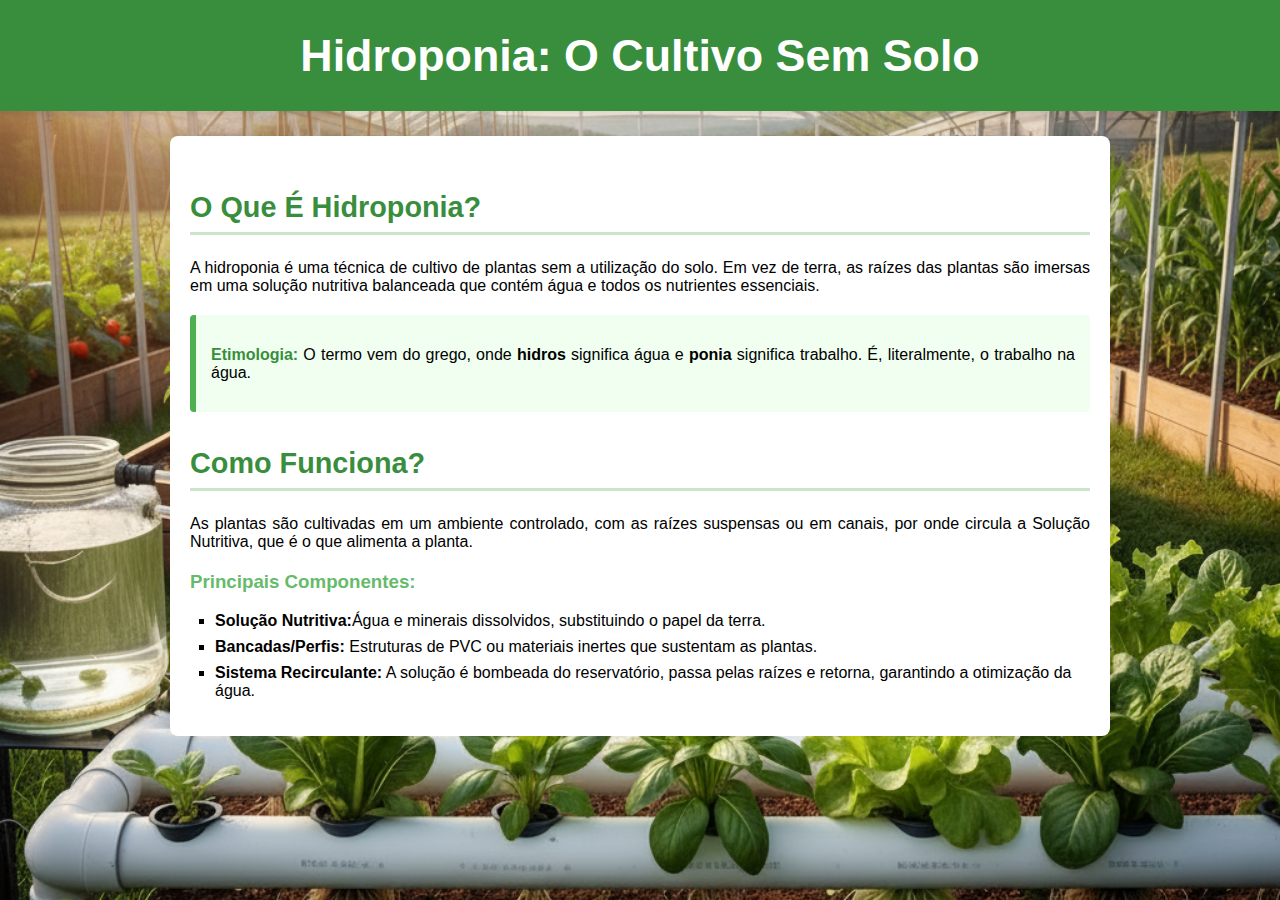
<file: INDEX.HTML>
<!DOCTYPE html>
<html lang="pt-br">
<head>
    <meta charset="UTF-8">
    <meta name="viewport" content="width=device-width, initial-scale=1.0">
    <title> hidroponia</title>
    <link rel="stylesheet" href="styles.css">
</head>
<body>

<header>
        <h1>Hidroponia: O Cultivo Sem Solo</h1>
    </header>

    <div class="container">

        <section id="o-que-e">
            <h2>O Que É Hidroponia?</h2>
            <p>
                A hidroponia é uma técnica de cultivo de plantas sem a utilização do solo. 
                Em vez de terra, as raízes das plantas são imersas em uma solução nutritiva 
                balanceada que contém água e todos os nutrientes essenciais.
            </p>
            <div class="destaque">
                <p>
                    <strong>Etimologia:</strong> O termo vem do grego, 
                    onde <b>hidros</b> significa água e <b>ponia</b> significa trabalho. 
                    É, literalmente, o trabalho na água.
                </p>
            </div>
        </section>

        <section id="como-funciona">
            <h2>Como Funciona?</h2>
            <p>
                As plantas são cultivadas em um ambiente controlado, 
                com as raízes suspensas ou em canais, por onde circula a Solução Nutritiva, 
                que é o que alimenta a planta.
            </p>
            <h3>Principais Componentes:</h3>
            <ul>
                <li><b>Solução Nutritiva:</b>Água e minerais dissolvidos, substituindo o papel da terra.</li>
                <li><b>Bancadas/Perfis:</b> Estruturas de PVC ou materiais inertes que sustentam as plantas.</li>
                <li><b>Sistema Recirculante:</b> A solução é bombeada do reservatório, passa pelas raízes e retorna, garantindo a otimização da água.</li>
            </ul>
        </section>
        
    </div>
        
    
</body>
</html>
</file>
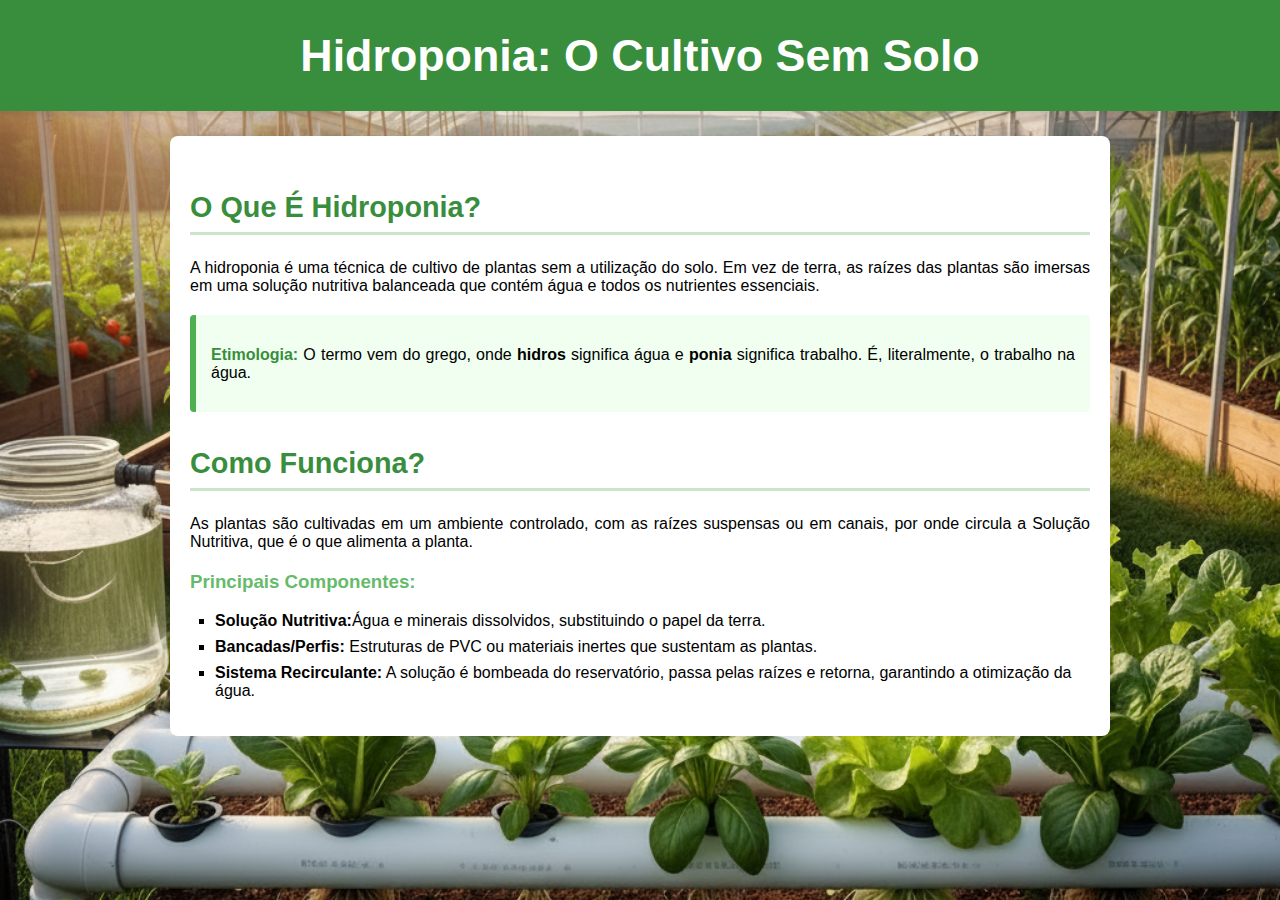
<file: informações.html>
<!DOCTYPE html>
<html lang="pt-br">
<head>
    <meta charset="UTF-8">
    <meta name="viewport" content="width=device-width, initial-scale=1.0">
    <title> hidroponia</title>
    <link rel="stylesheet" href="styles.css">
</head>
<body>

<header>
        <h1>Hidroponia: O Cultivo Sem Solo</h1>
    </header>

    <div class="container">

        <section id="o-que-e">
            <h2>O Que É Hidroponia?</h2>
            <p>
                A hidroponia é uma técnica de cultivo de plantas sem a utilização do solo. 
                Em vez de terra, as raízes das plantas são imersas em uma solução nutritiva 
                balanceada que contém água e todos os nutrientes essenciais.
            </p>
            <div class="destaque">
                <p>
                    <strong>Etimologia:</strong> O termo vem do grego, 
                    onde <b>hidros</b> significa água e <b>ponia</b> significa trabalho. 
                    É, literalmente, o trabalho na água.
                </p>
            </div>
        </section>

        <section id="como-funciona">
            <h2>Como Funciona?</h2>
            <p>
                As plantas são cultivadas em um ambiente controlado, 
                com as raízes suspensas ou em canais, por onde circula a Solução Nutritiva, 
                que é o que alimenta a planta.
            </p>
            <h3>Principais Componentes:</h3>
            <ul>
                <li><b>Solução Nutritiva:</b>Água e minerais dissolvidos, substituindo o papel da terra.</li>
                <li><b>Bancadas/Perfis:</b> Estruturas de PVC ou materiais inertes que sustentam as plantas.</li>
                <li><b>Sistema Recirculante:</b> A solução é bombeada do reservatório, passa pelas raízes e retorna, garantindo a otimização da água.</li>
            </ul>
        </section>
        
    </div>
        
    
</body>
</html>
</file>
<file: styles.css>
body {
    background-image:url('imagens/cultivo.png');
    background-size: cover; 
    background-repeat: no-repeat;
    background-attachment: fixed; 
    background-position: center center;
    background-color: #e8f5e9;
    font-family: 'Segoe UI', Tahoma, Geneva, Verdana, sans-serif;
    margin: 0;
}


header {
    background-color: #388E3C;
    color: white;
    padding: 30px 0;
    text-align: center;
    box-shadow: 0 4px 6px rgba(0, 0, 0, 0.1);
}

header h1 {
    margin: 0;
    font-size: 2.8em;
}

.container {
    width: 85%;
    max-width: 900px;
    margin: 25px auto;
    padding: 20px;
    background-color: white;
    border-radius: 8px;
    box-shadow: 0 0 15px rgba(0, 0, 0, 0.05);
}


h2 {
    color: #388E3C; 
    border-bottom: 3px solid #C8E6C9;
    padding-bottom: 8px;
    margin-top: 35px;
    font-size: 1.8em;
}

h3 {
    color: #66BB6A; 
    margin-top: 20px;
}


p {
    margin-bottom: 15px;
    text-align: justify;
}

ul {
    list-style: square;
    margin-left: 25px;
    padding-left: 0;
}

li {
    margin-bottom: 8px;
}

.destaque {
    background-color: #f0fff0; 
    border-left: 6px solid #4CAF50;
    padding: 15px;
    margin: 20px 0;
    border-radius: 4px;
}

.destaque strong {
    color: #388E3C;
}
</file>
